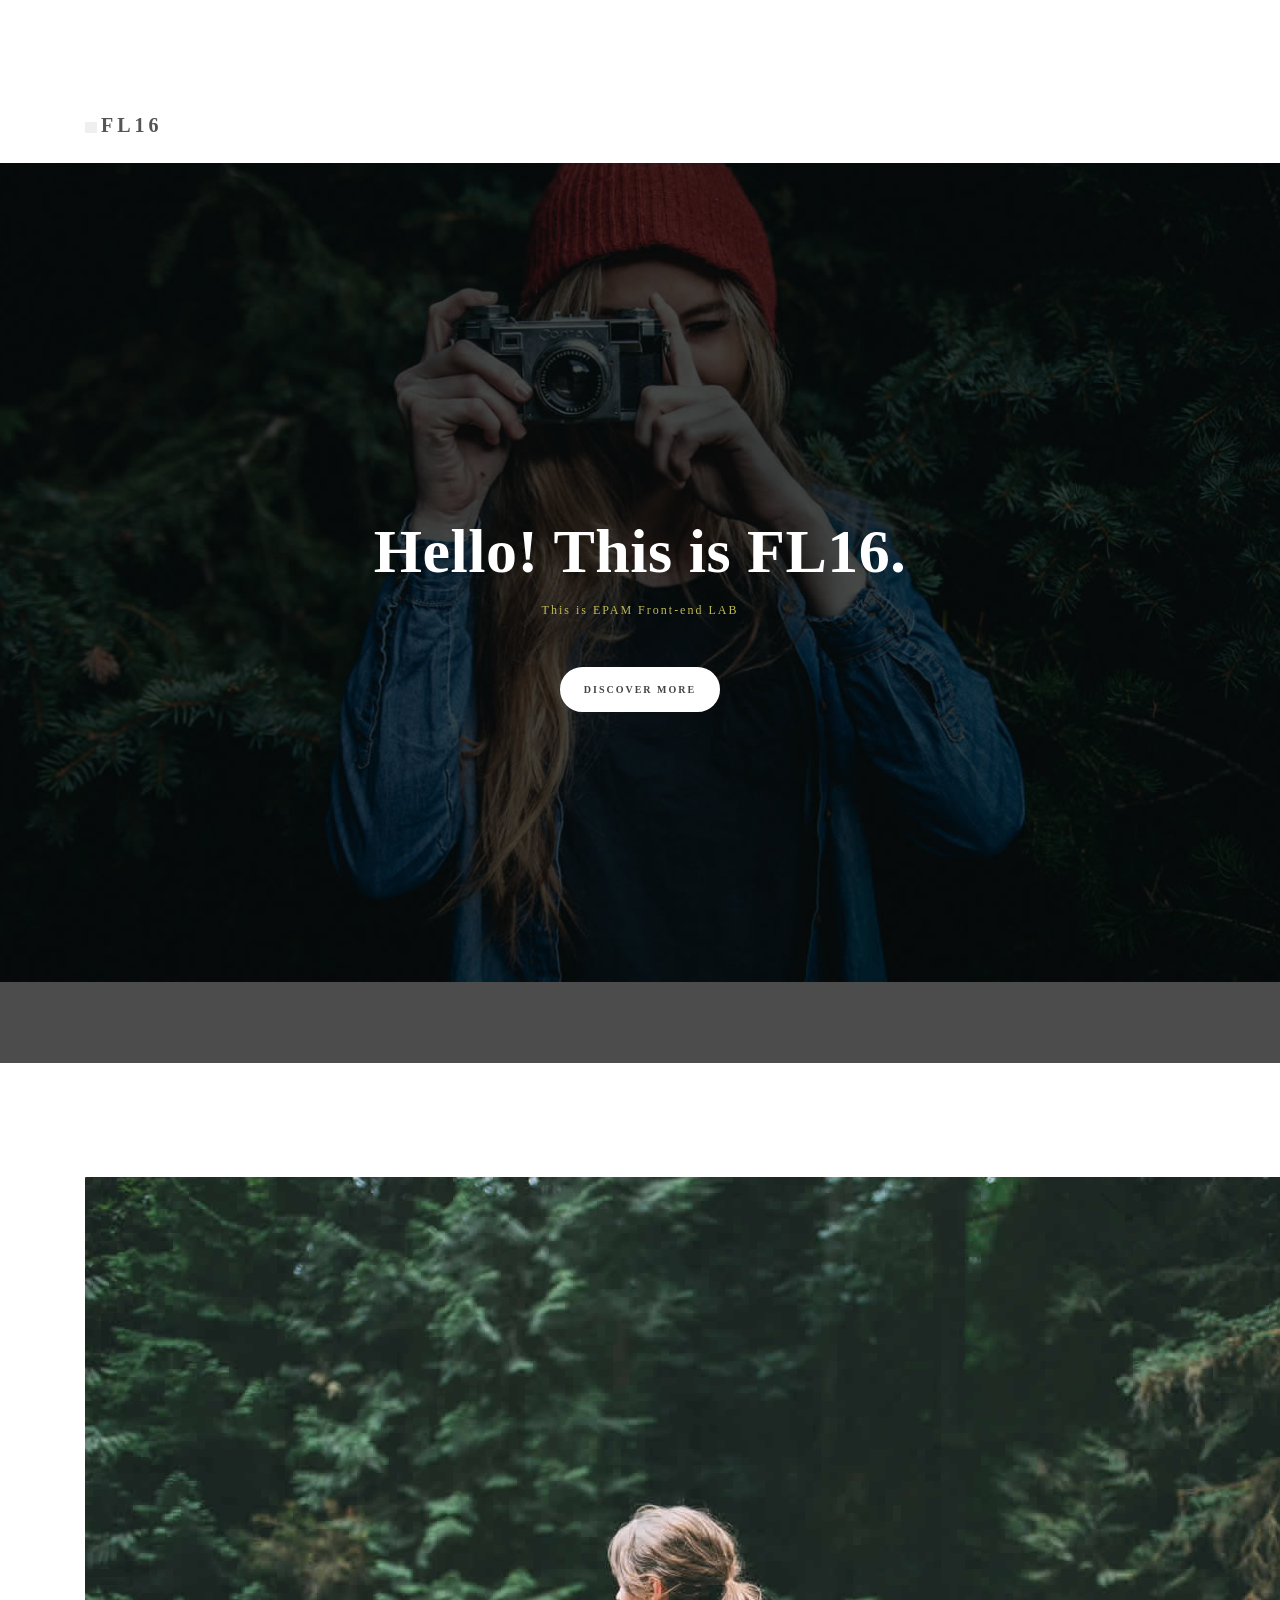
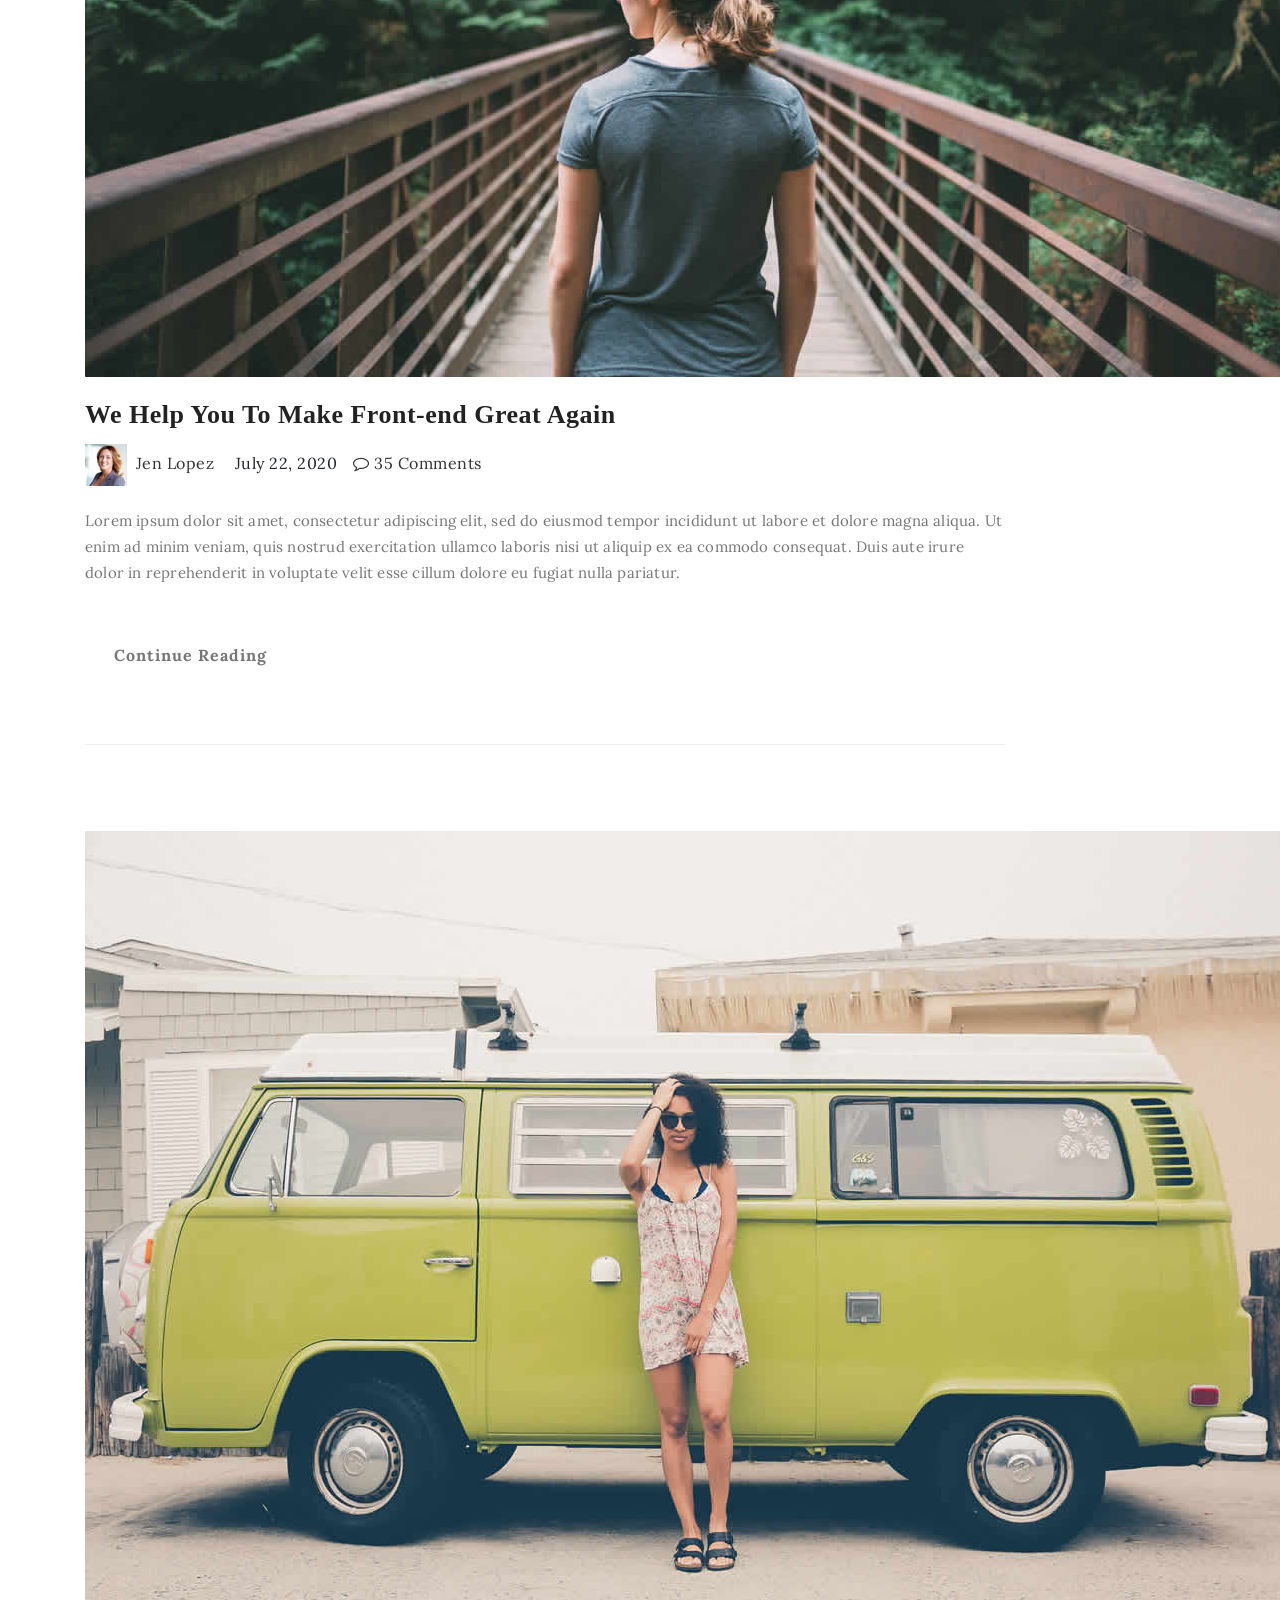
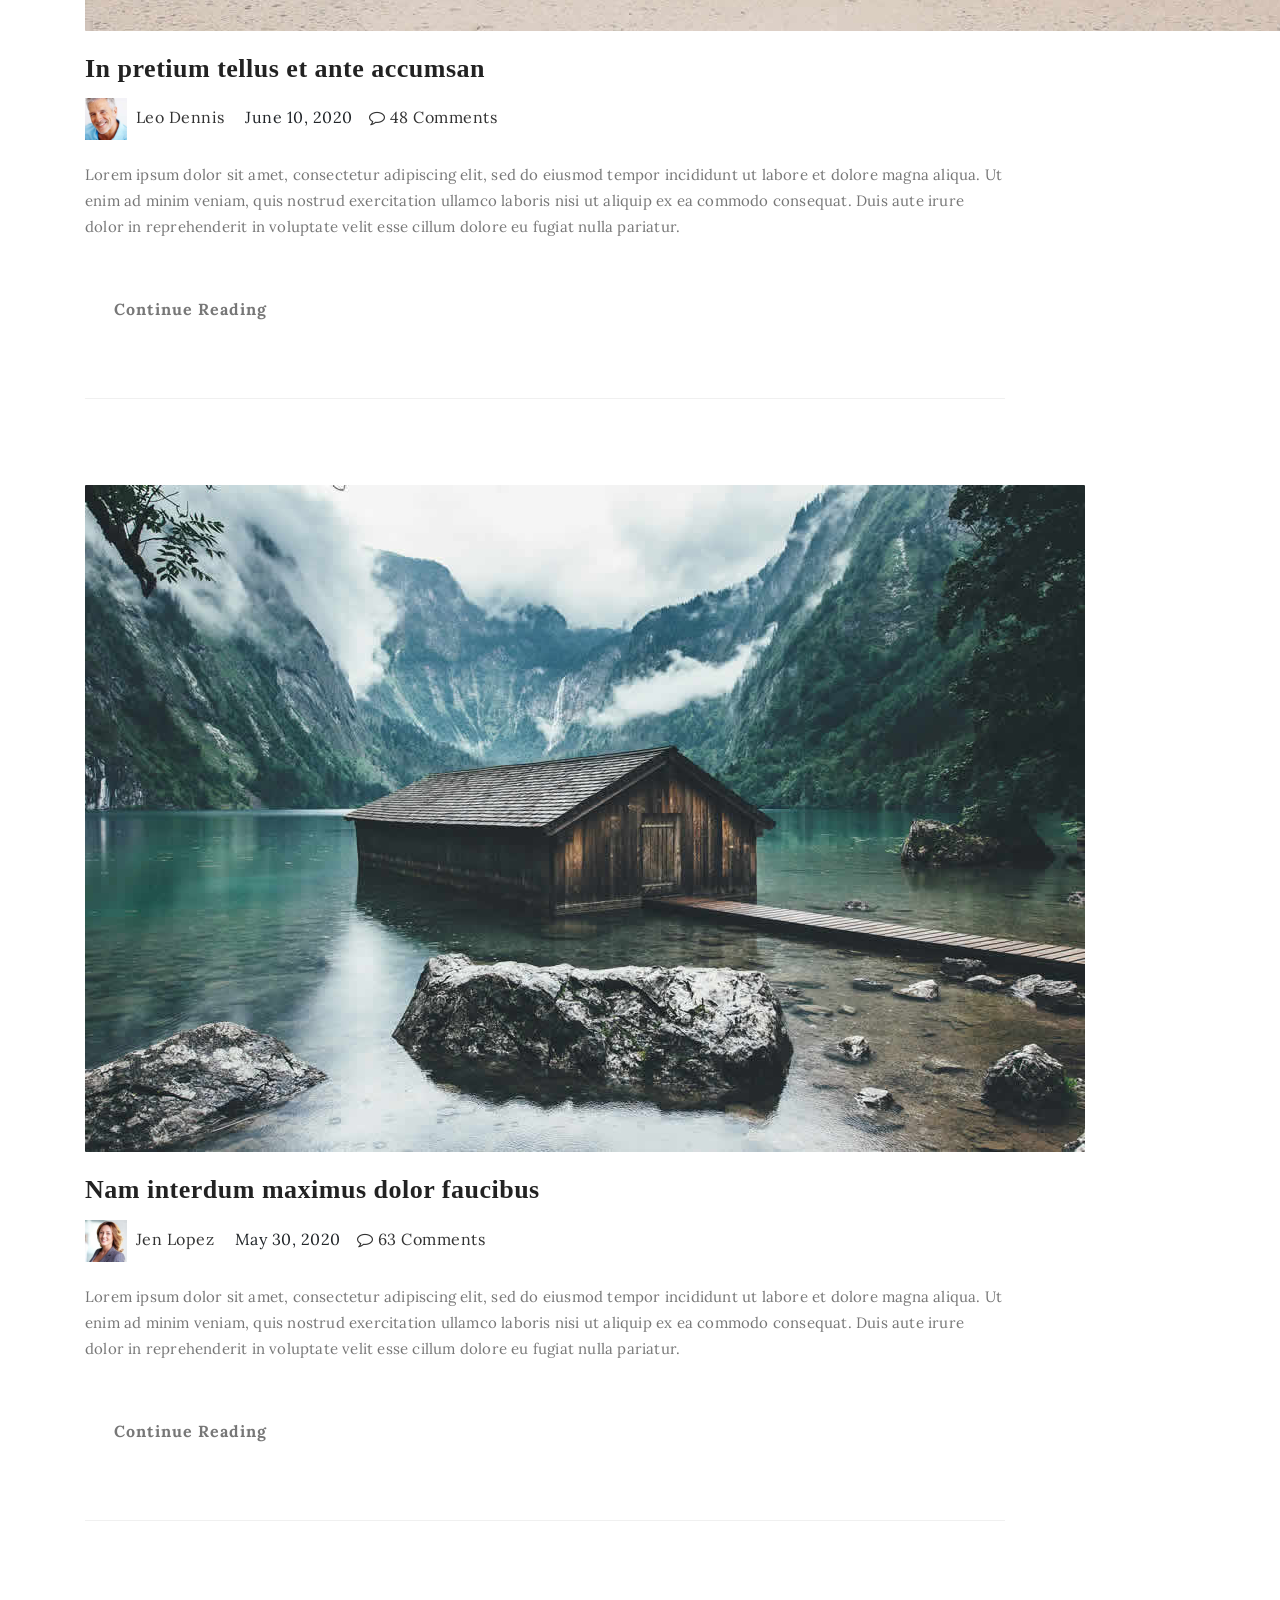
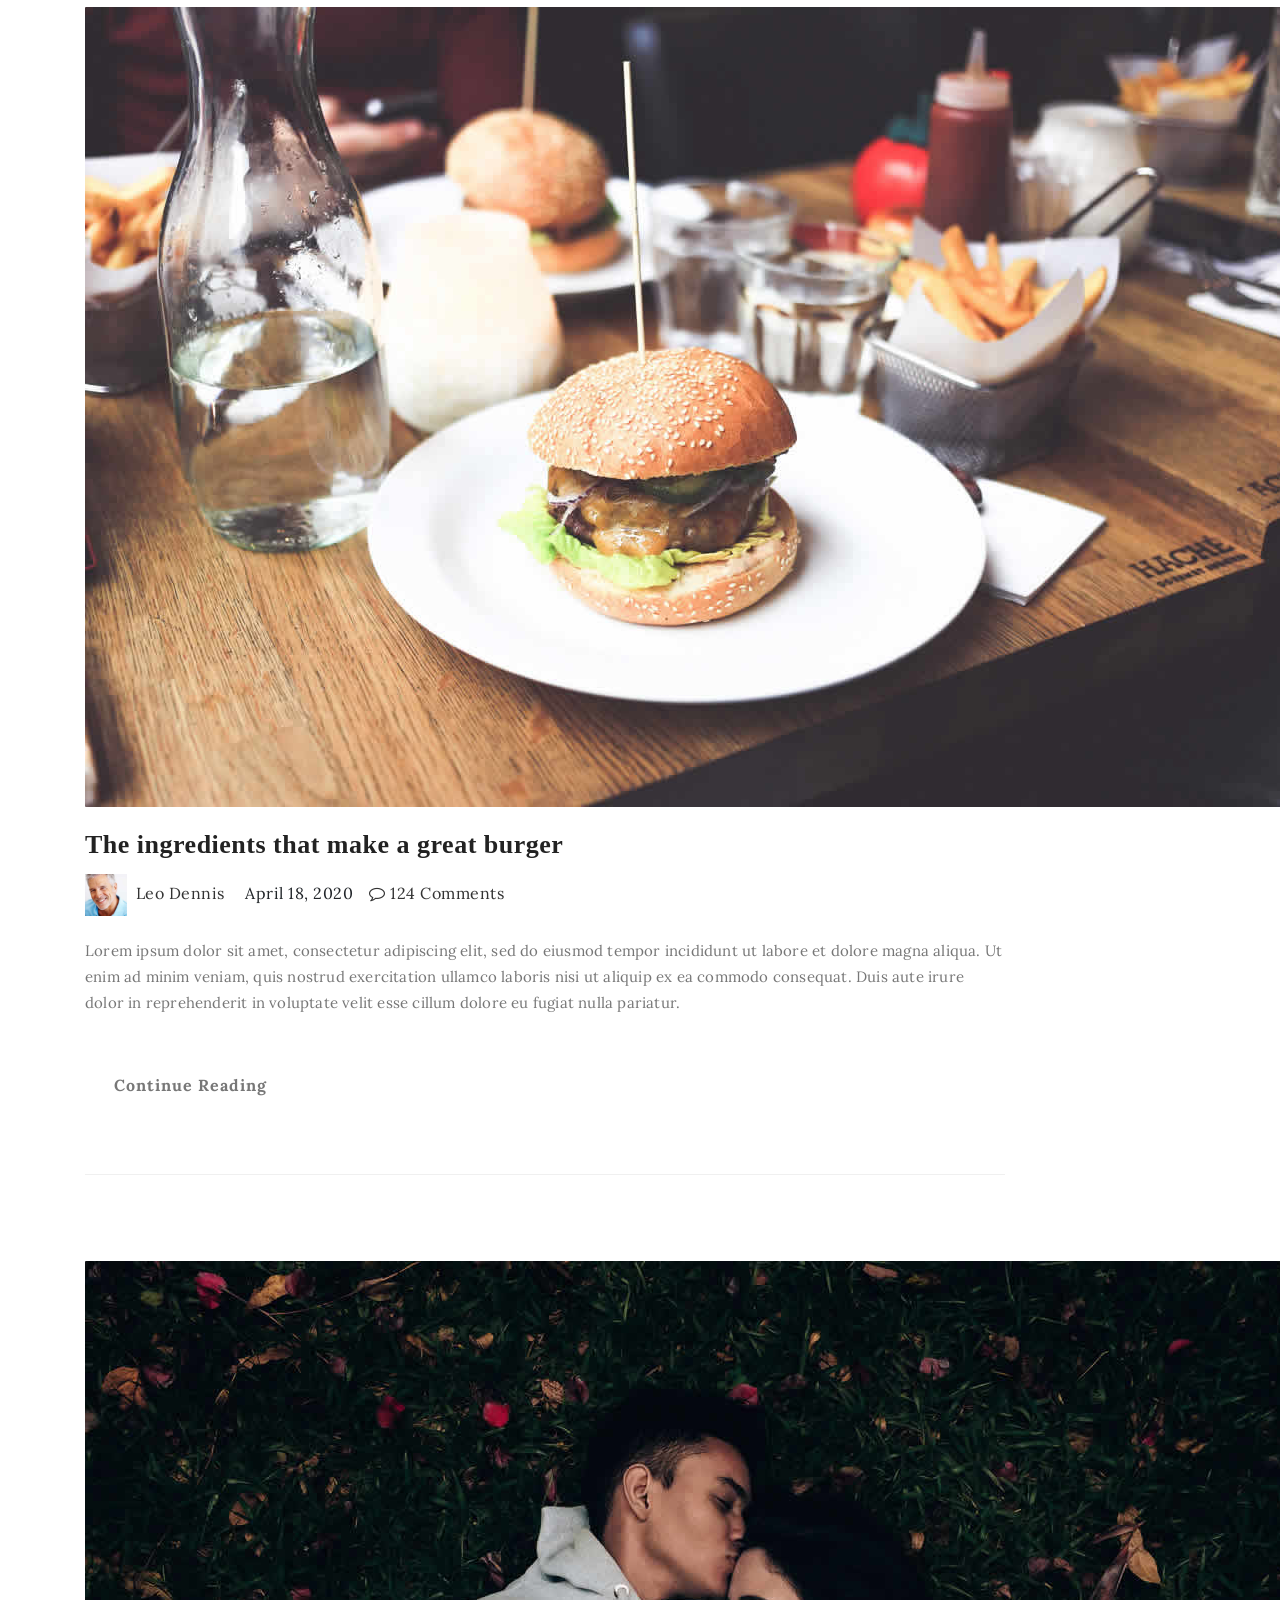
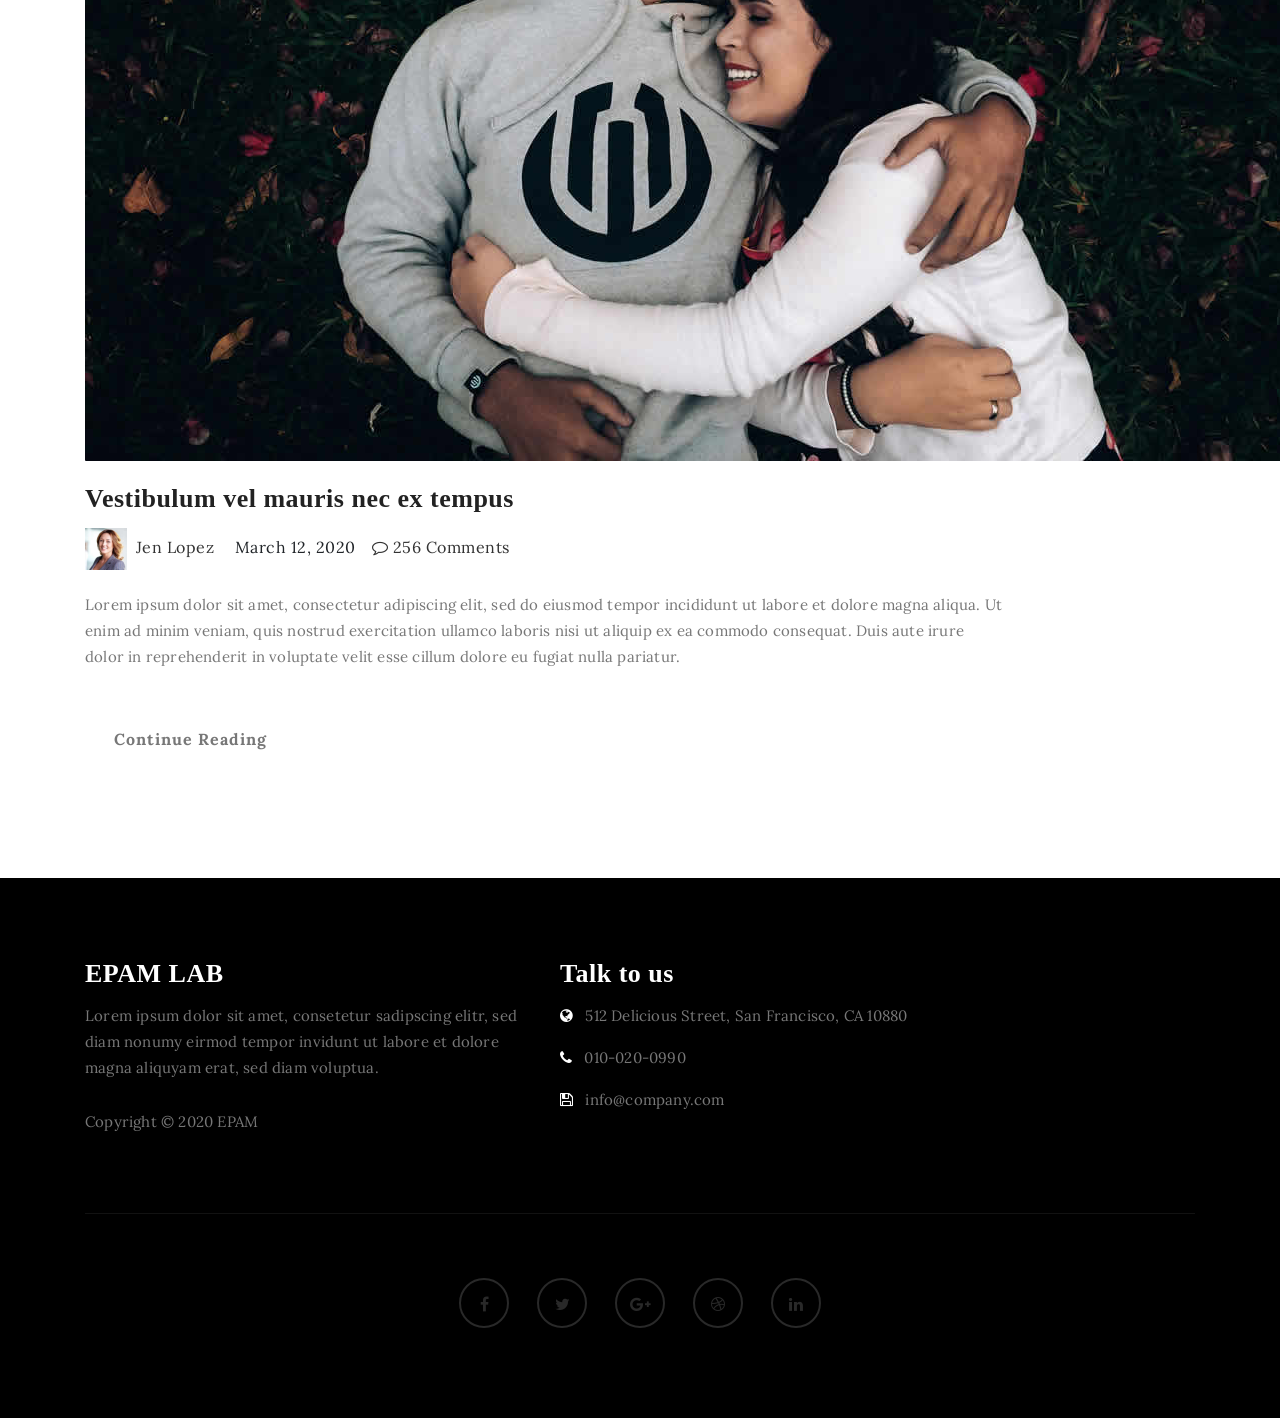
<file: homeworks/second_stage/FL16_HW6/homework/index.html>
<!DOCTYPE html>
<html lang="zxx">

<head>
  <meta charset="UTF-8">
  <meta http-equiv="X-UA-Compatible" content="IE=Edge">
  <meta name="description" content="">
  <meta name="keywords" content="">
  <meta name="author" content="">
  <meta name="viewport" content="width=device-width, initial-scale=1, maximum-scale=1">

  <title>Frontend optimization</title>

  <!-- Critical css -->
  <style>
    /* Add critical css here */
  </style>

  <!-- Other css (async) -->
  <!-- Fonts -->
  <link href="https://fonts.googleapis.com/css?family=Lora:300,400" rel="stylesheet">

  <!-- Vendor css -->
  <link rel="stylesheet" href="styles/bootstrap.min.css">
  <link rel="stylesheet" href="styles/font-awesome.min.css">

  <!-- Main css -->
  <link rel="stylesheet" href="styles/styles.css">
  <!-- <link rel="stylesheet" href="styles/styles.min.css"> -->

  <!-- Vendor Scripts -->
  <script src="js/jquery.js"></script>
  <script src="js/bootstrap.min.js"></script>
  <script src="js/jquery.parallax.js"></script>
  <script src="js/smoothscroll.js"></script>
  <script src="js/lazyload.min.js"></script>
  <!-- Custom Scripts -->
  <script src="js/custom.js"></script>

</head>

<body>

  <!-- Pre loader -->

  <div class="preloader">
      <div class="sk-spinner sk-spinner-wordpress">
          <span class="sk-inner-circle"></span>
      </div>
  </div>

  <!-- Navigation section  -->

  <div class="navbar navbar-default navbar-fixed-top" role="navigation">
    <div class="container">

      <div class="navbar-header">
        <button class="navbar-toggle" data-toggle="collapse" data-target=".navbar-collapse">
          <span class="icon icon-bar"></span>
          <span class="icon icon-bar"></span>
          <span class="icon icon-bar"></span>
        </button>
        <a href="index.html" class="navbar-brand">FL16</a>
      </div>
      <div class="collapse navbar-collapse">
        <ul class="nav navbar-nav navbar-right">
          <li class="active"><a href="index.html">Home</a></li>
          <li><a href="#">About</a></li>
          <li><a href="#">Gallery</a></li>
          <li><a href="#">Contact</a></li>
        </ul>
      </div>

    </div>
  </div>

  <!-- Home Section -->

  <section id="home" class="main-home parallax-section">
    <div class="overlay"></div>
    <div class="container">
      <div class="row">

        <div class="col-md-12 col-sm-12">
          <h1>Hello! This is FL16.</h1>
          <h4>This is EPAM Front-end LAB</h4>
          <a href="#blog" class="smoothScroll btn btn-default">Discover More</a>
        </div>

      </div>
    </div>
  </section>

  <!-- Blog Section -->

  <section id="blog">
    <div class="container">
      <div class="row">

        <div class="col-md-offset-1 col-md-10 col-sm-12">
          <div class="blog-post-thumb">
            <div class="blog-post-image">
              <a href="#">
                <img class="img-responsive" src="img/blog-image1.jpg" alt="Blog Image">
              </a>
            </div>
            <div class="blog-post-title">
              <h3><a href="#">We Help You To Make Front-end Great Again</a></h3>
            </div>
            <div class="blog-post-format">
              <span><a href="#"><img src="img/author-image1.jpg" alt="author" class="img-responsive img-circle">
                  Jen Lopez</a></span>
              <span><i class="fa fa-date"></i> July 22, 2020</span>
              <span><a href="#"><i class="fa fa-comment-o"></i> 35 Comments</a></span>
            </div>
            <div class="blog-post-des">
              <p>Lorem ipsum dolor sit amet, consectetur adipiscing elit, sed do eiusmod tempor
                incididunt ut labore et dolore magna aliqua. Ut enim ad minim veniam, quis
                nostrud exercitation ullamco laboris nisi ut aliquip ex ea commodo consequat.
                Duis aute irure dolor in reprehenderit in voluptate velit esse cillum dolore eu
                fugiat nulla pariatur.</p>
              <a href="#" class="btn btn-default">Continue Reading</a>
            </div>
          </div>

          <div class="blog-post-thumb">
            <div class="blog-post-image">
              <a href="#">
                <img class="img-responsive" src="img/blog-image2.jpg" alt="Blog Image">
              </a>
            </div>
            <div class="blog-post-title">
              <h3><a href="#">In pretium tellus et ante accumsan</a></h3>
            </div>
            <div class="blog-post-format">
              <span><a href="#"><img src="img/author-image2.jpg" alt="author" class="img-responsive img-circle">
                  Leo Dennis</a></span>
              <span><i class="fa fa-date"></i> June 10, 2020</span>
              <span><a href="#"><i class="fa fa-comment-o"></i> 48 Comments</a></span>
            </div>
            <div class="blog-post-des">
              <p>Lorem ipsum dolor sit amet, consectetur adipiscing elit, sed do eiusmod tempor
                incididunt ut labore et dolore magna aliqua. Ut enim ad minim veniam, quis
                nostrud exercitation ullamco laboris nisi ut aliquip ex ea commodo consequat.
                Duis aute irure dolor in reprehenderit in voluptate velit esse cillum dolore eu
                fugiat nulla pariatur.</p>
              <a href="#" class="btn btn-default">Continue Reading</a>
            </div>
          </div>

          <div class="blog-post-thumb">
            <div class="blog-post-image">
              <a href="#">
                <img class="img-responsive" src="img/blog-image3.jpg" alt="Blog Image">
              </a>
            </div>
            <div class="blog-post-title">
              <h3><a href="#">Nam interdum maximus dolor faucibus</a></h3>
            </div>
            <div class="blog-post-format">
              <span><a href="#"><img src="img/author-image1.jpg" alt="author" class="img-responsive img-circle">
                  Jen Lopez</a></span>
              <span><i class="fa fa-date"></i> May 30, 2020</span>
              <span><a href="#"><i class="fa fa-comment-o"></i> 63 Comments</a></span>
            </div>
            <div class="blog-post-des">
              <p>Lorem ipsum dolor sit amet, consectetur adipiscing elit, sed do eiusmod tempor
                incididunt ut labore et dolore magna aliqua. Ut enim ad minim veniam, quis
                nostrud exercitation ullamco laboris nisi ut aliquip ex ea commodo consequat.
                Duis aute irure dolor in reprehenderit in voluptate velit esse cillum dolore eu
                fugiat nulla pariatur.</p>
              <a href="#" class="btn btn-default">Continue Reading</a>
            </div>
          </div>

          <div class="blog-post-thumb">
            <div class="blog-post-image">
              <a href="#">
                <img class="img-responsive" src="img/blog-image4.jpg" alt="Blog Image">
              </a>
            </div>
            <div class="blog-post-title">
              <h3><a href="#">The ingredients that make a great burger</a></h3>
            </div>
            <div class="blog-post-format">
              <span><a href="#"><img src="img/author-image2.jpg" alt="author" class="img-responsive img-circle">
                  Leo Dennis</a></span>
              <span><i class="fa fa-date"></i> April 18, 2020</span>
              <span><a href="#"><i class="fa fa-comment-o"></i> 124 Comments</a></span>
            </div>
            <div class="blog-post-des">
              <p>Lorem ipsum dolor sit amet, consectetur adipiscing elit, sed do eiusmod tempor
                incididunt ut labore et dolore magna aliqua. Ut enim ad minim veniam, quis
                nostrud exercitation ullamco laboris nisi ut aliquip ex ea commodo consequat.
                Duis aute irure dolor in reprehenderit in voluptate velit esse cillum dolore eu
                fugiat nulla pariatur.</p>
              <a href="#" class="btn btn-default">Continue Reading</a>
            </div>
          </div>

          <div class="blog-post-thumb">
            <div class="blog-post-image">
              <a href="#">
                <img class="img-responsive" src="img/blog-image5.jpg" alt="Blog Image">
              </a>
            </div>
            <div class="blog-post-title">
              <h3><a href="#">Vestibulum vel mauris nec ex tempus</a></h3>
            </div>
            <div class="blog-post-format">
              <span><a href="#"><img src="img/author-image1.jpg" alt="author" class="img-responsive img-circle">
                  Jen Lopez</a></span>
              <span><i class="fa fa-date"></i> March 12, 2020</span>
              <span><a href="#"><i class="fa fa-comment-o"></i> 256 Comments</a></span>
            </div>
            <div class="blog-post-des">
              <p>Lorem ipsum dolor sit amet, consectetur adipiscing elit, sed do eiusmod tempor
                incididunt ut labore et dolore magna aliqua. Ut enim ad minim veniam, quis
                nostrud exercitation ullamco laboris nisi ut aliquip ex ea commodo consequat.
                Duis aute irure dolor in reprehenderit in voluptate velit esse cillum dolore eu
                fugiat nulla pariatur.</p>
              <a href="#" class="btn btn-default">Continue Reading</a>
            </div>
          </div>
        </div>

      </div>
    </div>
  </section>

  <!-- Footer Section -->

  <footer>
    <div class="container">
      <div class="row">

        <div class="col-md-5 col-md-offset-1 col-sm-6">
          <h3>EPAM LAB</h3>
          <p>Lorem ipsum dolor sit amet, consetetur sadipscing elitr, sed diam nonumy eirmod tempor
            invidunt ut labore et dolore magna aliquyam erat, sed diam voluptua.</p>
          <div class="footer-copyright">
            <p>Copyright &copy; 2020 EPAM</p>
          </div>
        </div>

        <div class="col-md-4 col-md-offset-1 col-sm-6">
          <h3>Talk to us</h3>
          <p><i class="fa fa-globe"></i> 512 Delicious Street, San Francisco, CA 10880</p>
          <p><i class="fa fa-phone"></i> 010-020-0990</p>
          <p><i class="fa fa-save"></i> info@company.com</p>
        </div>

        <div class="clearfix col-md-12 col-sm-12">
          <hr>
        </div>

        <div class="col-md-12 col-sm-12">
          <ul class="social-icon">
            <li><a href="#" class="fa fa-facebook"></a></li>
            <li><a href="#" class="fa fa-twitter"></a></li>
            <li><a href="#" class="fa fa-google-plus"></a></li>
            <li><a href="#" class="fa fa-dribbble"></a></li>
            <li><a href="#" class="fa fa-linkedin"></a></li>
          </ul>
        </div>

      </div>
    </div>
  </footer>

  <!-- Back top -->
  <a href="#back-top" class="go-top"><i class="fa fa-angle-up"></i></a>

</body>

</html>
</file>
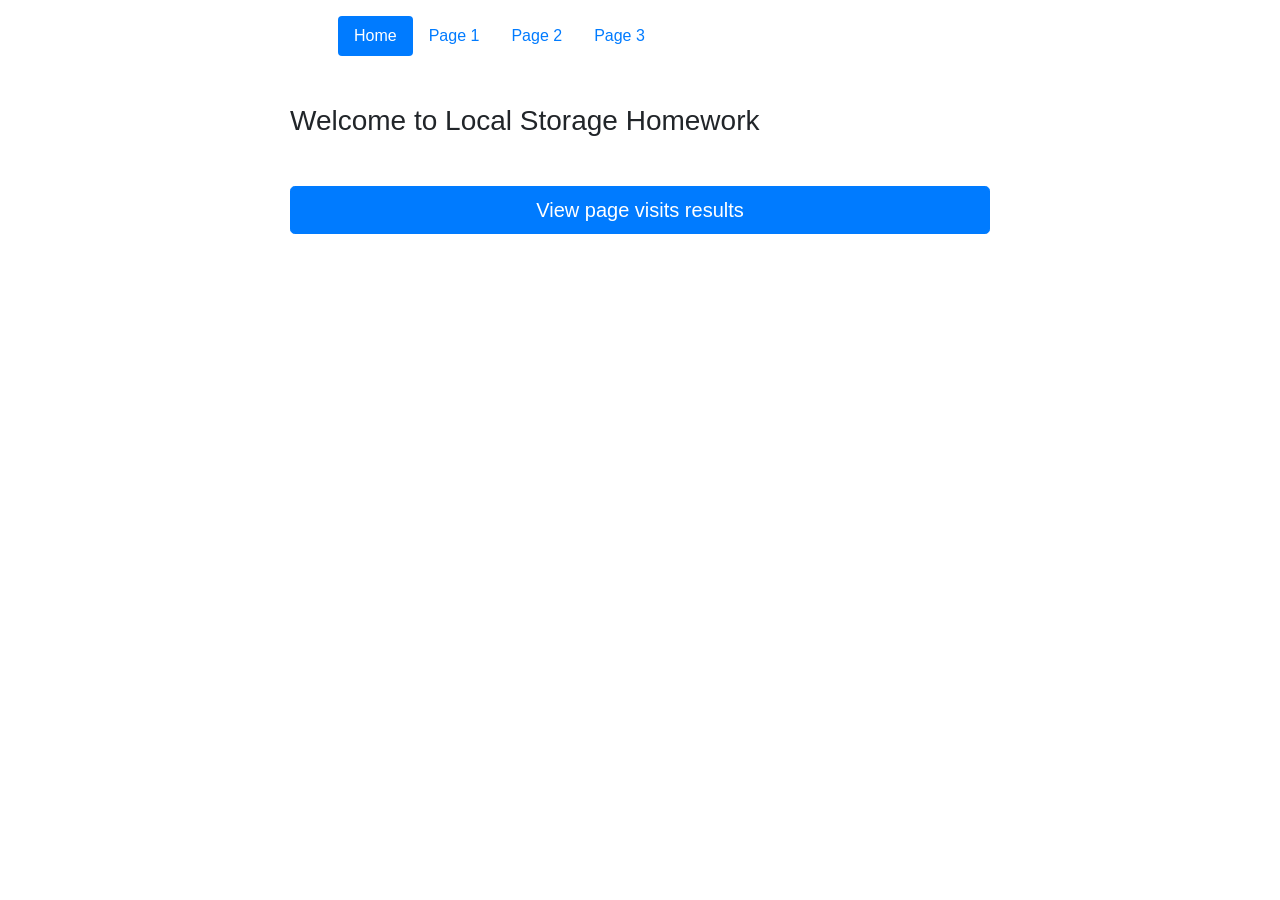
<file: homeworks/first_stage/FL16_HW11/FL16_HW11/homework/index.html>
<!DOCTYPE html>
<html lang="en">

<head>
  <meta charset="UTF-8">
  <meta name="viewport" content="width=device-width, initial-scale=1.0">
  <meta http-equiv="X-UA-Compatible" content="ie=edge">
  <link href="https://fonts.googleapis.com/css?family=Hind:400,600%7CSource+Sans+Pro:400,600,700%7CFresca"
        rel="stylesheet"/>

  <link rel="stylesheet" type="text/css" href="css/main.css">
  <link rel="stylesheet" href="https://cdn.jsdelivr.net/npm/bootstrap@4.5.3/dist/css/bootstrap.min.css"
        integrity="sha384-TX8t27EcRE3e/ihU7zmQxVncDAy5uIKz4rEkgIXeMed4M0jlfIDPvg6uqKI2xXr2" crossorigin="anonymous">
  <script src="https://code.jquery.com/jquery-3.5.1.slim.min.js"
          integrity="sha384-DfXdz2htPH0lsSSs5nCTpuj/zy4C+OGpamoFVy38MVBnE+IbbVYUew+OrCXaRkfj"
          crossorigin="anonymous"></script>
  <script src="https://cdn.jsdelivr.net/npm/bootstrap@4.5.3/dist/js/bootstrap.bundle.min.js"
          integrity="sha384-ho+j7jyWK8fNQe+A12Hb8AhRq26LrZ/JpcUGGOn+Y7RsweNrtN/tE3MoK7ZeZDyx"
          crossorigin="anonymous"></script>

  <script src="js/index.js"></script>

  <title>Homework 12</title>
</head>

<body>
  <div class="container">
    <div class="mx-auto" id="content">
      <ul class="nav nav-pills mt-3 mb-5 ml-5">
        <li class="nav-item">
          <a class="nav-link active" href="#">Home</a>
        </li>
        <li class="nav-item">
          <a class="nav-link" onclick="visitLink('Page1')" href="page_1.html">Page 1</a>
        </li>
        <li class="nav-item">
          <a class="nav-link" onclick="visitLink('Page2')" href="page_2.html">Page 2</a>
        </li>
        <li class="nav-item">
          <a class="nav-link" onclick="visitLink('Page3')" href="page_3.html">Page 3</a>
        </li>
      </ul>
      <h3 class="mb-5">Welcome to Local Storage Homework</h3>
      <button type="button" onclick="viewResults()" class="btn btn-primary btn-lg btn-block mb-5">View page visits results</button>
    </div>

  </div>
</body>

</html>
</file>
<file: homeworks/second_stage/FL16_HW6/homework/styles/styles.css>
/*

Template 2085 Neuron

http://www.tooplate.com/view/2085-neuron

*/

body {
		background: #ffffff;
    font-family: 'Lora', serif;
    font-style: normal;
		font-weight: 300;
    overflow-x: hidden;
}

body {
  padding-top: 87px;
}

/*---------------------------------------
    Typorgraphy
-----------------------------------------*/

h1,h2,h3,h4,h5,h6 {
  font-family: 'Merriweather', serif;
  font-style: normal;
  font-weight: bold;
  letter-spacing: 0.5px;
}

h1 {
    font-size: 62px;
    padding-bottom: 14px;
    margin-bottom: 0px;
}

h2 {
  font-size: 32px;
}

h2,h3 {
  padding-bottom: 6px;
}

h3 {
  font-size: 26px;
}

h4 {
  color: #666;
  font-size: 12px;
  font-weight: normal;
  letter-spacing: 2px;
}

p {
    color: #777;
    font-size: 15px;
    font-weight: 300;
    line-height: 26px;
    letter-spacing: 0.2px;
}

.btn-success:focus {
  background-color: #000;
  border-color: transparent;
}


/*---------------------------------------
    General
-----------------------------------------*/

html{
  -webkit-font-smoothing: antialiased;
}

a {
  color: #4d638c;
  -webkit-transition: 0.5s;
  -o-transition: 0.5s;
  transition: 0.5s;
  text-decoration: none !important;
}
a:hover, a:active, a:focus {
  color: #4d638c;
  outline: none;
}

* {
  -webkit-box-sizing: border-box;
  -moz-box-sizing: border-box;
  box-sizing: border-box;
}

*:before,
*:after {
  -webkit-box-sizing: border-box;
  -moz-box-sizing: border-box;
  box-sizing: border-box;
}

#about,
#gallery,
#contact,
#blog,
#blog-single-post {
  padding-top: 60px;
  padding-bottom: 80px;
}

.main-about,
.main-single-post,
.main-gallery,
.main-contact {
  height: 65vh;
}

.overlay {
  background: rgba(0,0,0,0.7 );
  width: 100%;
  height: 100vh;
  position: absolute;
  top: 0;
  left: 0;
  right: 0;
  bottom: 0;
}

.parallax-section {
  background-attachment: fixed !important;
  background-size: cover !important;
  overflow: hidden;
}


/*---------------------------------------
    Preloader section
-----------------------------------------*/

.preloader {
  position: fixed;
  top: 0;
  left: 0;
  width: 100%;
  height: 100%;
  z-index: 1020;
  display: flex;
  flex-flow: row nowrap;
  justify-content: center;
  align-items: center;
  background: none repeat scroll 0 0 #ffffff;
}

.sk-spinner-wordpress.sk-spinner {
  background-color: #bfba55;
  width: 40px;
  height: 40px;
  border-radius: 40px;
  position: relative;
  -webkit-animation: sk-innerCircle 1s linear infinite;
  animation: sk-innerCircle 1s linear infinite;
}

.sk-spinner-wordpress .sk-inner-circle {
  display: block;
  background-color: #ffffff;
  width: 16px;
  height: 16px;
  position: absolute;
  border-radius: 8px;
  top: 5px;
  left: 5px;
}

@-webkit-keyframes sk-innerCircle {
  0% {
    -webkit-transform: rotate(0);
            transform: rotate(0); }

  100% {
    -webkit-transform: rotate(360deg);
            transform: rotate(360deg); } }

@keyframes sk-innerCircle {
  0% {
    -webkit-transform: rotate(0);
            transform: rotate(0); }

  100% {
    -webkit-transform: rotate(360deg);
            transform: rotate(360deg); } }



/*---------------------------------------
    Main Navigation
-----------------------------------------*/

.navbar-default {
    background: #ffffff;
    margin: 0 !important;
    padding: 18px 0;
}

.navbar-default .navbar-brand {
  color: #555;
  font-family: 'Merriweather', serif;
  font-weight: bold;
  text-transform: uppercase;
  letter-spacing: 4px;
  margin: 0;
}

.navbar-default .navbar-nav li a {
    color: #777;
    font-size: 16px;
    letter-spacing: 1px;
    -webkit-transition: all 0.4s ease-in-out;
    transition: all 0.4s ease-in-out;
    padding-right: 22px;
    padding-left: 22px;
}

.navbar-default .navbar-nav > li a:hover {
    color: #bfba55 !important;
}

.navbar-default .navbar-nav > li > a:hover,
.navbar-default .navbar-nav > li > a:focus {
    color: #606066;
    background-color: transparent;
}

.navbar-default .navbar-nav li a:hover,
 .navbar-default .navbar-nav .active > a {
    color: #bfba55;
  }

.navbar-default .navbar-nav > .active > a,
.navbar-default .navbar-nav > .active > a:hover,
.navbar-default .navbar-nav > .active > a:focus {
    color: #bfba55;
    background-color: transparent;
}

.navbar-default .navbar-toggle {
     border: none;
     padding-top: 10px;
  }

.navbar-default .navbar-toggle .icon-bar {
    background: #bfba55;
    border-color: transparent;
  }

.navbar-default .navbar-toggle:hover,
.navbar-default .navbar-toggle:focus {
  background-color: transparent;
}



/*---------------------------------------
    Home section
-----------------------------------------*/

#home {
    background-size: cover;
    background-position: center center;
    color: #ffffff;
    display: -webkit-box;
    display: -webkit-flex;
     display: -ms-flexbox;
    display: flex;
    -webkit-box-align: center;
    -webkit-align-items: center;
    -ms-flex-align: center;
     align-items: center;
    position: relative;
    text-align: center;
}

.main-home {
  background: url('../img/home-bg.jpg') no-repeat;
  height: 100vh;
}

.main-about {
  background: url('../img/about-bg.jpg') no-repeat;
}

.main-single-post {
  background: url('../img/single-post-bg.jpg') no-repeat;
}

.main-gallery {
  background: url('../img/gallery-bg.jpg') no-repeat;
}

.main-contact {
  background: url('../img/contact-bg.jpg') no-repeat;
}

#particles-js {
  position: absolute;
  width: 100%;
  height: 100vh;
  top: 0;
  left: 0;
}

#home h4 {
  color: #bfba55;
}

#home .btn {
  background: #ffffff;
  border: 2px solid #ffffff;
  border-radius: 100px;
  color: #444;
  font-family: 'Merriweather', serif;
  font-size: 10px;
  font-weight: bold;
  letter-spacing: 2px;
  text-transform: uppercase;
  padding: 13px 22px;
  margin-top: 42px;
  transition: all 0.4s ease-in-out;
}

#home .btn:hover {
  background: transparent;
  border-color: #ffffff;
  color: #ffffff;
}



/*---------------------------------------
   About section
-----------------------------------------*/

#about .col-md-6 {
  padding-top: 22px;
  padding-bottom: 32px;
}

#about .col-md-6 img {
  padding: 22px 0px 22px 22px;
}

#about .col-md-4 {
  padding-bottom: 32px;
}

#about .col-md-4 img {
  padding-top: 12px;
}



/*---------------------------------------
   Gallery section
-----------------------------------------*/

#gallery span {
  display: block;
  padding-bottom: 32px;
}

#gallery .col-md-6 {
  padding-left: 0px;
  padding-right: 0px;
}

#gallery .gallery-thumb {
  background-color: #ffffff;
  box-shadow: 0px 1px 2px 0px rgba(90, 91, 95, 0.15);
  cursor: pointer;
  display: block;
  position: relative;
  top: 0px;
  transition: all 0.4s ease-in-out;
}

#gallery .gallery-thumb:hover {
  box-shadow: 0px 16px 22px 0px rgba(90, 91, 95, 0.3);
  top: -5px;
}

#gallery .gallery-thumb img {
  width: 100%;
}

#gallery .col-md-12 p {
  padding-top: 22px;
  text-align: center;
}



/*---------------------------------------
   Contact section
-----------------------------------------*/

#contact .col-md-4 {
  padding-left: 0px;
}

#contact .col-md-12 {
  padding-left: 0;
}

#contact form {
  padding-top: 32px;
}

#contact .form-control {
  border: 2px solid #f0f0f0;
  box-shadow: none;
  margin-top: 10px;
  margin-bottom: 10px;
  transition: all 0.4s ease-in-out;
}

#contact .form-control:hover {
  border-color: #555;
}

#contact input {
  height: 50px;
}

#contact input[type="submit"] {
  background: #bfba55;
  border-radius: 100px;
  border: none;
  color: #ffffff;
  font-weight: bold;
  transition: all 0.4s ease-in-out;
}

#contact input[type="submit"]:hover {
  background: #333;
}



/*---------------------------------------
   Blog section
-----------------------------------------*/

.blog-post-thumb {
  border-bottom: 1px solid #f0f0f0;
  padding-top: 32px;
  padding-bottom: 62px;
  margin-bottom: 32px;
}

.blog-post-thumb:last-child {
  border-bottom: 0px;
  padding-bottom: 32px;
  margin-bottom: 0px;
}

.blog-post-image,
.blog-post-video {
  padding-top: 22px;
  padding-bottom: 22px;
  width: 100%;
}

#about img,
.blog-post-image img {
  border-radius: 1px;
}

.blog-post-title a {
  color: #222;
}

.blog-post-title a:hover {
  color: #bfba55;
}

.blog-post-format {
  padding-bottom: 22px;
}

.blog-post-format span {
  letter-spacing: 0.5px;
  padding-right: 12px;
}

.blog-post-format span a {
  color: #333;
}

.blog-post-format span img {
  display: inline-block;
  width: 42px;
  margin-right: 4px;
}

.blog-post-des blockquote {
  margin: 22px;
}

.blog-post-des .btn {
  border-radius: 100px;
  color: #777;
  font-weight: bold;
  letter-spacing: 1px;
  padding: 14px 28px;
  margin-top: 26px;
  transition: all 0.4s ease-in-out;
}

.blog-post-des .btn:hover {
  background: #bfba55;
  border-color: transparent;
  color: #ffffff;
}

.blog-author {
  border-top: 1px solid #f0f0f0;
  border-bottom: 1px solid #f0f0f0;
  padding-top: 32px;
  padding-bottom: 32px;
  margin-top: 42px;
  margin-bottom: 42px;
}

.blog-author .media img {
  display: inline-block;
  width: 90px;
  margin-right: 12px;
}

.blog-author .media a,
.blog-comment .media h3 {
  color: #444;
  font-size: 18px;
  letter-spacing: 1px;
}

.blog-comment {
  border-bottom: 1px solid #f0f0f0;
  padding-bottom: 32px;
  margin-bottom: 42px;
}

.blog-comment .media:nth-child(2) {
  padding-top: 22px;
}

.blog-comment .media img {
  width: 82px;
  margin-right: 12px;
}

.blog-comment .media h3 {
  display: inline-block;
  padding-right: 14px;
}


.blog-comment-form h3 {
  padding-bottom: 18px;
}

#about .col-md-6, #about .col-md-4,
.blog-comment-form .col-md-4 {
  padding-left: 0px;
}

.blog-comment-form .form-control {
  box-shadow: none;
  border: 2px solid #f0f0f0;
  margin-top: 10px;
  margin-bottom: 10px;
  transition: all 0.4s ease-in-out;
}

.blog-comment-form .form-control:hover {
  border-color: #555;
}

.blog-comment-form input {
  height: 45px;
}

.blog-comment-form input[type="submit"] {
  background: #bfba55;
  border-radius: 100px;
  border: none;
  color: #ffffff;
  font-weight: bold;
  transition: all 0.4s ease-in-out;
}

.blog-comment-form input[type="submit"]:hover {
  background: #333;
  border-color: transparent;
  color: #ffffff;
}



/*---------------------------------------
   Blog Single Post section
-----------------------------------------*/

#blog-single-post .blog-single-post-image {
  padding-top: 22px;
}

#blog-single-post .blog-single-post-image .col-md-4 {
  padding-left: 0px;
  padding-right: 0px;
  padding-bottom: 22px;
}

#blog-single-post .blog-single-post-image img {
  border-radius: 1px;
  padding-right: 12px;
}

#blog-single-post .blog-post-des h3 {
  padding-top: 16px;
}



/*---------------------------------------
   Footer section
-----------------------------------------*/

footer {
    background: #000;
    color: #ffffff;
    padding: 80px 0px;
    position: relative;
}

footer .col-md-4 .fa {
  color: #ffffff;
  padding-right: 8px;
}

footer hr {
  border-color: #121212;
  margin-top: 62px;
  margin-bottom: 42px;
}

footer .footer-copyright {
  padding-top: 12px;
}



/* Back top */
.go-top {
  background-color: #ffffff;
  box-shadow: 1px 1.732px 12px 0px rgba( 0, 0, 0, .14 ), 1px 1.732px 3px 0px rgba( 0, 0, 0, .12 );
  transition : all 1s ease;
  bottom: 2em;
  right: 2em;
  color: #333;
  font-size: 24px;
  display: none;
  position: fixed;
  text-decoration: none;
  width: 40px;
  height: 40px;
  line-height: 38px;
  text-align: center;
  border-radius: 100%;
}

.go-top:hover {
    background: #bfba55;
    color: #ffffff;
}



/*---------------------------------------
   Social icon
-----------------------------------------*/

.social-icon {
    position: relative;
    padding: 0;
    margin: 0;
    text-align: center;
}

.social-icon li {
    display: inline-block;
    list-style: none;
}

.social-icon li a {
    border: 2px solid #292929;
    color: #292929;
    border-radius: 100px;
    cursor: pointer;
    font-size: 16px;
    text-decoration: none;
    transition: all 0.4s ease-in-out;
    width: 50px;
    height: 50px;
    line-height: 50px;
    text-align: center;
    vertical-align: middle;
    position: relative;
    margin: 22px 12px 10px 12px;
}

.social-icon li a:hover {
    border-color: #bfba55;
    color: #bfba55;
    transform: scale(1.1);
}



/*---------------------------------------
   Mobile Responsive
-----------------------------------------*/

@media (max-width: 980px) {

  .main-about,
  .main-single-post,
  .main-gallery,
  .main-contact {
    height: 35vh;
  }

}


@media (max-width: 768px) {

  h1 {
    font-size: 52px;
  }

  h2 {
    font-size: 26px;
  }

  #about .col-md-6 img {
    padding-left: 0px;
  }

  #blog-single-post .blog-single-post-image img {
    padding-bottom: 22px;
  }

  footer .col-md-4 {
    padding-top: 22px;
  }

}


@media (max-width: 650px) {

  h1 {
    font-size: 42px;
  }

  #about, #gallery,
  #contact,
  #blog, #blog-single-post {
    padding-top: 60px;
    padding-bottom: 60px;
  }

}
</file>
<file: homeworks/first_stage/FL16_HW11/FL16_HW11/homework/css/main.css>
#content {
  width: 700px;
}
</file>
